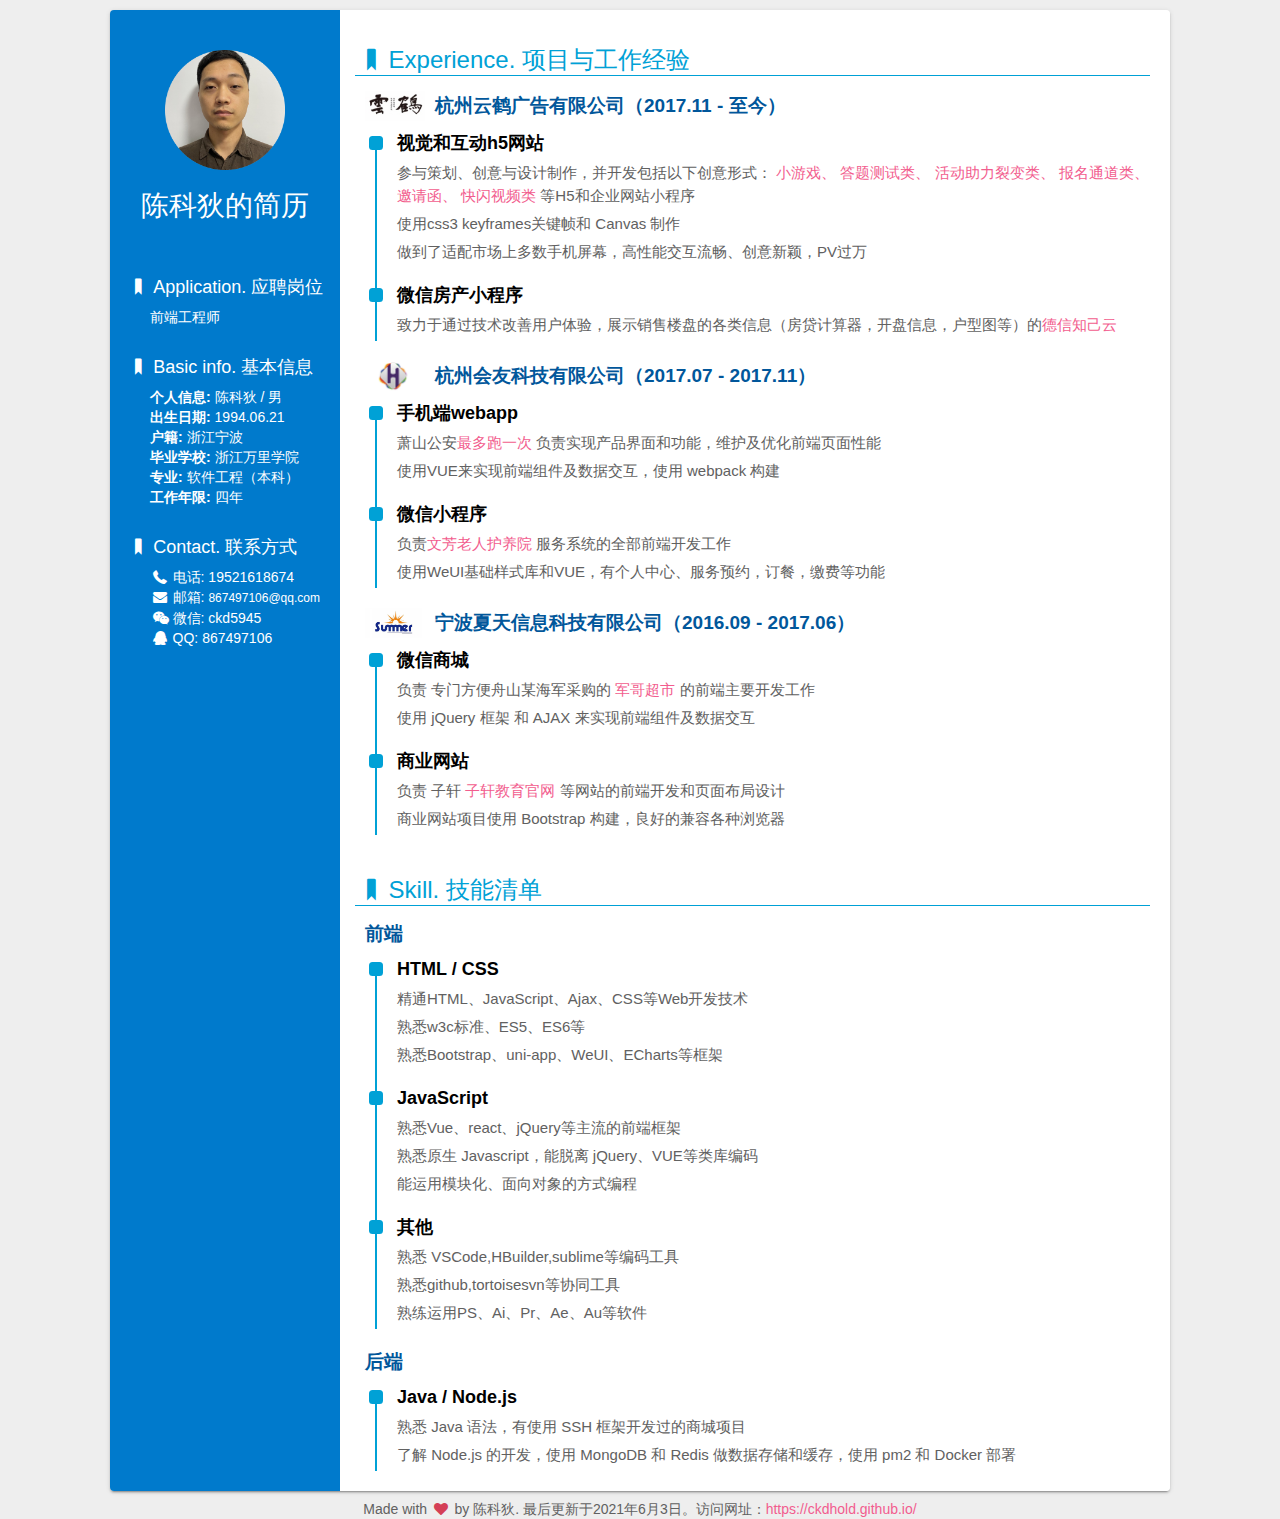
<file: index.html>
<!DOCTYPE html>
<html>

<head>
    <meta charset="UTF-8">
    <title>陈科狄的简历</title>
    <meta name="description" content="我是一个充满活力、对前端由衷热爱、善于发现问题的前端工程师。我目前正在寻找前端工程师岗位，希望借此机会为贵司献上我的一点绵薄之力，快招我到碗里来吧！">
    <meta name="keywords" content="陈科狄,前端,工作,简历">
    <link rel="shortcut icon" href="favicon.ico">
    <link rel="stylesheet" href="css/style.min.css">
    <link rel="stylesheet" href="css/fontello.min.css">
    <link rel="stylesheet" href="css/zoom.css">
    <!-- <script>
        (function(i,s,o,g,r,a,m){i['GoogleAnalyticsObject']=r;i[r]=i[r]||function(){
                    (i[r].q=i[r].q||[]).push(arguments)},i[r].l=1*new Date();a=s.createElement(o),
                m=s.getElementsByTagName(o)[0];a.async=1;a.src=g;m.parentNode.insertBefore(a,m)
        })(window,document,'script','//www.google-analytics.com/analytics.js','ga');

        ga('create', 'UA-48084758-4', 'auto');
        ga('send', 'pageview');

    </script> -->
</head>

<body>
    <div class="container">
        <div class="sidebar">
            <div class="title">
                <img src="picture/resume-head2.png" data-action="zoom">
                <h1>陈科狄的简历</h1>
            </div>
            <ul class="side-info">
                <li class="someRight">
                    <dt><i class="icon-bookmark"></i>Application. 应聘岗位</dt>
                    <dd>前端工程师</dd>
                </li>
                <li class="someRight">
                    <dt><i class="icon-bookmark"></i>Basic info. 基本信息</dt>
                    <dd><strong>个人信息:</strong> <span>陈科狄 / 男</span></dd>
                    <dd><strong>出生日期:</strong> <span>1994.06.21</span></dd>
                    <dd><strong>户籍:</strong> <span>浙江宁波</span></dd>
                    <dd><strong>毕业学校:</strong> <span>浙江万里学院</span></dd>
                    <dd><strong>专业:</strong> <span>软件工程（本科）</span></dd>
                    <dd><strong>工作年限:</strong> <span>四年</span></dd>
                    <!-- <dd><strong>GitHub:</strong> <a href="https://github.com/ckdhold" target="_blank"></a><iframe src="https://ghbtns.com/github-btn.html?user=ckdhold&type=follow&count=true" frameborder="0" scrolling="0" width="170px" height="20px"></iframe></dd> -->
                </li>
                <li class="someRight">
                    <dt><i class="icon-bookmark"></i>Contact. 联系方式</dt>
                    <dd><i class="icon-phone-1"></i>电话: 19521618674</dd>
                    <dd><i class="icon-mail-alt"></i>邮箱: <a href="mailto:867497106@qq.com" target="_blank" style="font-size: 12px;">867497106@qq.com</a></dd>
                    <dd><i class="icon-wechat"></i>微信: ckd5945</dd>
                    <dd><i class="icon-qq"></i>QQ: <a href="http://wpa.qq.com/msgrd?v=3&uin=867497106&site=qq&menu=yes"
                            target="_blank">867497106</a></dd>
                </li>
            </ul>
            <!-- <div class="note">
                <p>我是一个对前端由衷热爱、有趣的前端工程师。</p>
                <p>我目前正在寻找前端工程师岗位的工作机会，快招我到碗里来吧！</p>
            </div> -->
        </div>
        <div class="main">
            <ul class="main-info">
                <li>
                    <dt><i class="icon-bookmark"></i>Experience. 项目与工作经验</dt>
                    <h3><img src="picture/yhlogo.jpg" data-action="zoom"><span>杭州云鹤广告有限公司（2017.11 - 至今）</span></h3>
                    <ul class="exp">                       
                        <li>
                            <div class="circle"></div>
                            <h4>视觉和互动h5网站</h4>
                            <p>参与策划、创意与设计制作，并开发包括以下创意形式：
                                <a href="https://v4pre.h5sys.cn/play/oCTzSMRS"
                                    target="_blank">小游戏、</a>
                                <a href="http://ah5.yunhe2019.com/v3/idea/dEdCv7Dm"
                                    target="_blank">答题测试类、</a>
                                <a href="https://vx.yunhe2019.com/play/MOctcwrk?version=31"
                                    target="_blank">活动助力裂变类、</a>
                                <a href="https://v4pre.h5sys.cn/play/rg8C6rGJ"
                                    target="_blank">报名通道类、</a>
                                <a href="http://ah5.yunhe2019.com/v3/idea/hYqqVWiF"
                                    target="_blank">邀请函、</a>
                                <a href="https://filefdceac8ad9a0.iamh5.cn/v3/idea/z1fwFbrq"
                                    target="_blank">快闪视频类</a>
                                <!-- <a href="https://filefdceac8ad9a0.iamh5.cn/v3/idea/Vns5fC9o"
                                    target="_blank">快闪</a> -->
                                等H5和企业网站小程序</p>
                            <p>使用css3 keyframes关键帧和 Canvas 制作</p>
                            <p>做到了适配市场上多数手机屏幕，高性能交互流畅、创意新颖，PV过万</p>
                        </li>
                        <li>
                            <div class="circle"></div>
                            <h4>微信房产小程序</h4>
                            <p>致力于通过技术改善用户体验，展示销售楼盘的各类信息（房贷计算器，开盘信息，户型图等）的<a href="javascript:void(0);"
                                    target="_blank">德信知己云</a></p>
                        </li>
                    </ul>
                    <h3><img src="picture/hylogo.jpg" data-action="zoom"><span>杭州会友科技有限公司（2017.07 - 2017.11）</span></h3>
                    <ul class="exp">
                        <li>
                            <div class="circle"></div>
                            <h4>手机端webapp</h4>
                            <p>萧山公安<a href="http://wap.hzxsga.gov.cn/wap/home.aspx" target="_blank">最多跑一次</a>
                            负责实现产品界面和功能，维护及优化前端页面性能
                            </p>
                            <p>使用VUE来实现前端组件及数据交互，使用 webpack 构建</p>
                        </li>
                        <li>
                            <div class="circle"></div>
                            <h4>微信小程序</h4>
                            <p>负责<a href="http://www.139931.com/member.php?mod=logging&action=login">文芳老人护养院</a> 服务系统的全部前端开发工作</p>
                                <p>使用WeUI基础样式库和VUE，有个人中心、服务预约，订餐，缴费等功能</p>
                        </li>
                    </ul>
                    <h3><img src="picture/img88.jpg" data-action="zoom"><span>宁波夏天信息科技有限公司（2016.09 - 2017.06）</span></h3>
                    <ul class="exp">
                        <li>
                            <div class="circle"></div>
                            <h4>微信商城</h4>
                            <p>负责 专门方便舟山某海军采购的 <a href="http://www.93shopping.com/wap.php?c=store&a=index&store_id=4"
                                    target="_blank">军哥超市</a> 的前端主要开发工作</p>
                            <p>使用 jQuery 框架 和 AJAX 来实现前端组件及数据交互</p>
                            <!-- <img src="picture/resume-dstore.png" data-action="zoom" width="250px"> -->
                        </li>
                        <li>
                            <div class="circle"></div>
                            <h4>商业网站</h4>
                            <p>负责 子轩 <a href="http://www.zixuanedu.com/"
                                    target="_blank">子轩教育官网</a> 等网站的前端开发和页面布局设计</p>
                            <p>商业网站项目使用 Bootstrap 构建，良好的兼容各种浏览器</p>
                            <!-- <img src="picture/resume-dstore.png" data-action="zoom" width="250px"> -->
                        </li>
                    </ul>

                    <!-- <h3>个人项目</h3>
                    <ul class="exp">
                        <li>
                            <div class="circle"></div>
                            <h4>
                                <span>APlayer 音乐播放器</span>
                                <a href="https://github.com/陈科狄/APlayer" target="_blank"><i class="icon-link"></i>源代码</a>
                                <a href="https://aplayer.js.org/" target="_blank"><i class="icon-link"></i>Demo</a>
                                <iframe src="https://ghbtns.com/github-btn.html?user=陈科狄&repo=APlayer&type=star&count=true"
                                    frameborder="0" scrolling="0" width="170px" height="20px"></iframe>
                            </h4>
                    
                        </li>
                        <li>
                            <div class="circle"></div>
                            <h4>
                                <span>DPlayer 视频弹幕播放器</span>
                                <a href="https://github.com/陈科狄/DPlayer" target="_blank"><i class="icon-link"></i>源代码</a>
                                <a href="http://dplayer.js.org/" target="_blank"><i class="icon-link"></i>Demo</a>
                                <iframe src="https://ghbtns.com/github-btn.html?user=陈科狄&repo=DPlayer&type=star&count=true"
                                    frameborder="0" scrolling="0" width="170px" height="20px"></iframe>
                            </h4>
                            <p>好看的 HTML5 视频弹幕播放器，兼容 <a href="https://github.com/dailymotion/hls.js" target="_blank">hls.js</a>
                                和 <a href="https://github.com/Bilibili/flv.js" target="_blank">flv.js</a>，兼容现代浏览器和移动端，兼容
                                bilibili 弹幕，API 丰富、可扩展性强，Typecho、Hexo、Z-BlogPHP、WordPress、Discuz! 平台插件支持</p>
                            <p>弹幕后端使用 Node.js 编写，数据库使用 MongoDB，缓存使用 Redis，使用 pm2 部署并支持 Docker，有日志记录功能，可以解析 bilibili
                                弹幕和视频直链</p>
                            <p>前端使用原生 js 编写，无任何依赖，使用 webpack 和 sass 构建</p>
                            <img src="picture/resume-dplayer.jpg" data-action="zoom" width="300px">
                        </li>
                    
                        <li>
                            <div class="circle"></div>
                            <h4>
                                一些 Node.js 小程序
                            </h4>
                            <p>数据库使用 MongoDB，缓存使用 Redis，使用 pm2 部署并支持 Docker，有日志记录功能</p>
                            <ul class="efe">
                                <li>
                                    <h5>
                                        Weibo2RSS
                                        <a href="https://github.com/陈科狄/Weibo2RSS" target="_blank"><i class="icon-link"></i>源代码</a>
                                        <a href="https://api.prprpr.me/weibo/rss/3306934123" target="_blank"><i class="icon-link"></i>Demo</a>
                                        <iframe src="https://ghbtns.com/github-btn.html?user=陈科狄&repo=Weibo2RSS&type=star&count=true"
                                            frameborder="0" scrolling="0" width="170px" height="20px"></iframe>
                                    </h5>
                                    <p>原理：新浪微博的<a href="http://service.weibo.com/widget/widget_blog.php?uid=3306934123"
                                            target="_blank">微博秀</a>是不需要登录就可以访问的，使用 Node.js 解析页面，然后输出 RSS 格式</p>
                                    <p>使用RSS订阅喜欢的微博博主：RSS 格式输出一个微博博主最新的 15 条微博，可以使用 RSS 阅读器来获取及时推送</p>
                                    <p><a href="https://www.anotherhome.net/2920" target="_blank">女朋友的微博情绪监控</a>：配合
                                        IFTTT 使用，检测某一微博博主新发的微博，如果判断为消极情绪就发出警告（如下图）</p>
                                    <img src="picture/resume-weibo2rss.png" data-action="zoom">
                                </li>
                          
                                <li>
                                    <h5>BaiduLocation
                                        <a href="https://github.com/陈科狄/BaiduLocation" target="_blank"><i class="icon-link"></i>源代码</a>
                                        <a href="https://api.prprpr.me/location/" target="_blank"><i class="icon-link"></i>Demo</a>
                                    </h5>
                                    <p>封装了百度地图的高精度定位 API</p>
                                </li>
                            </ul>
                        </li>
                    </ul>
                </li> -->
                <li>
                    <dt><i class="icon-bookmark"></i>Skill. 技能清单</dt>
                    <h3>前端</h3>
                    <ul class="exp">
                        <li>
                            <div class="circle"></div>
                            <h4>HTML / CSS</h4>
                            <p>精通HTML、JavaScript、Ajax、CSS等Web开发技术</p>
                            <p>熟悉w3c标准、ES5、ES6等</p>
                            <p>熟悉Bootstrap、uni-app、WeUI、ECharts等框架</p>
                        </li>
                        <li>
                            <div class="circle"></div>
                            <h4>JavaScript</h4>
                            <p>熟悉Vue、react、jQuery等主流的前端框架</p>
                            <p>熟悉原生 Javascript，能脱离 jQuery、VUE等类库编码</p>
                            <p>能运用模块化、面向对象的方式编程</p>                          
                        </li>
                        <li>
                            <div class="circle"></div>
                            <h4>其他</h4>                      
                            <p>熟悉 VSCode,HBuilder,sublime等编码工具</p>
                            <p>熟悉github,tortoisesvn等协同工具</p>
                            <p>熟练运用PS、Ai、Pr、Ae、Au等软件</p>
                        </li>
                    </ul>
                    <h3>后端</h3>
                    <ul class="exp">
                        <li>
                            <div class="circle"></div>
                            <h4>Java / Node.js</h4>
                            <p>熟悉 Java 语法，有使用 SSH 框架开发过的商城项目</p>
                            <p>了解 Node.js 的开发，使用 MongoDB 和 Redis 做数据存储和缓存，使用 pm2 和 Docker 部署</p>
                        </li>
                    </ul>
   
                </li>
            </ul>
        </div>
    </div>
    <footer>
        <p>Made with <i class="icon-heart throb"style="color: #d43f57;"></i> by 陈科狄.  最后更新于2021年6月3日。访问网址：<a href="https://ckdhold.github.io/">https://ckdhold.github.io/</a></p>
    </footer>
    <script src="js/zoom.min.js"></script>
</body>

</html>
</file>
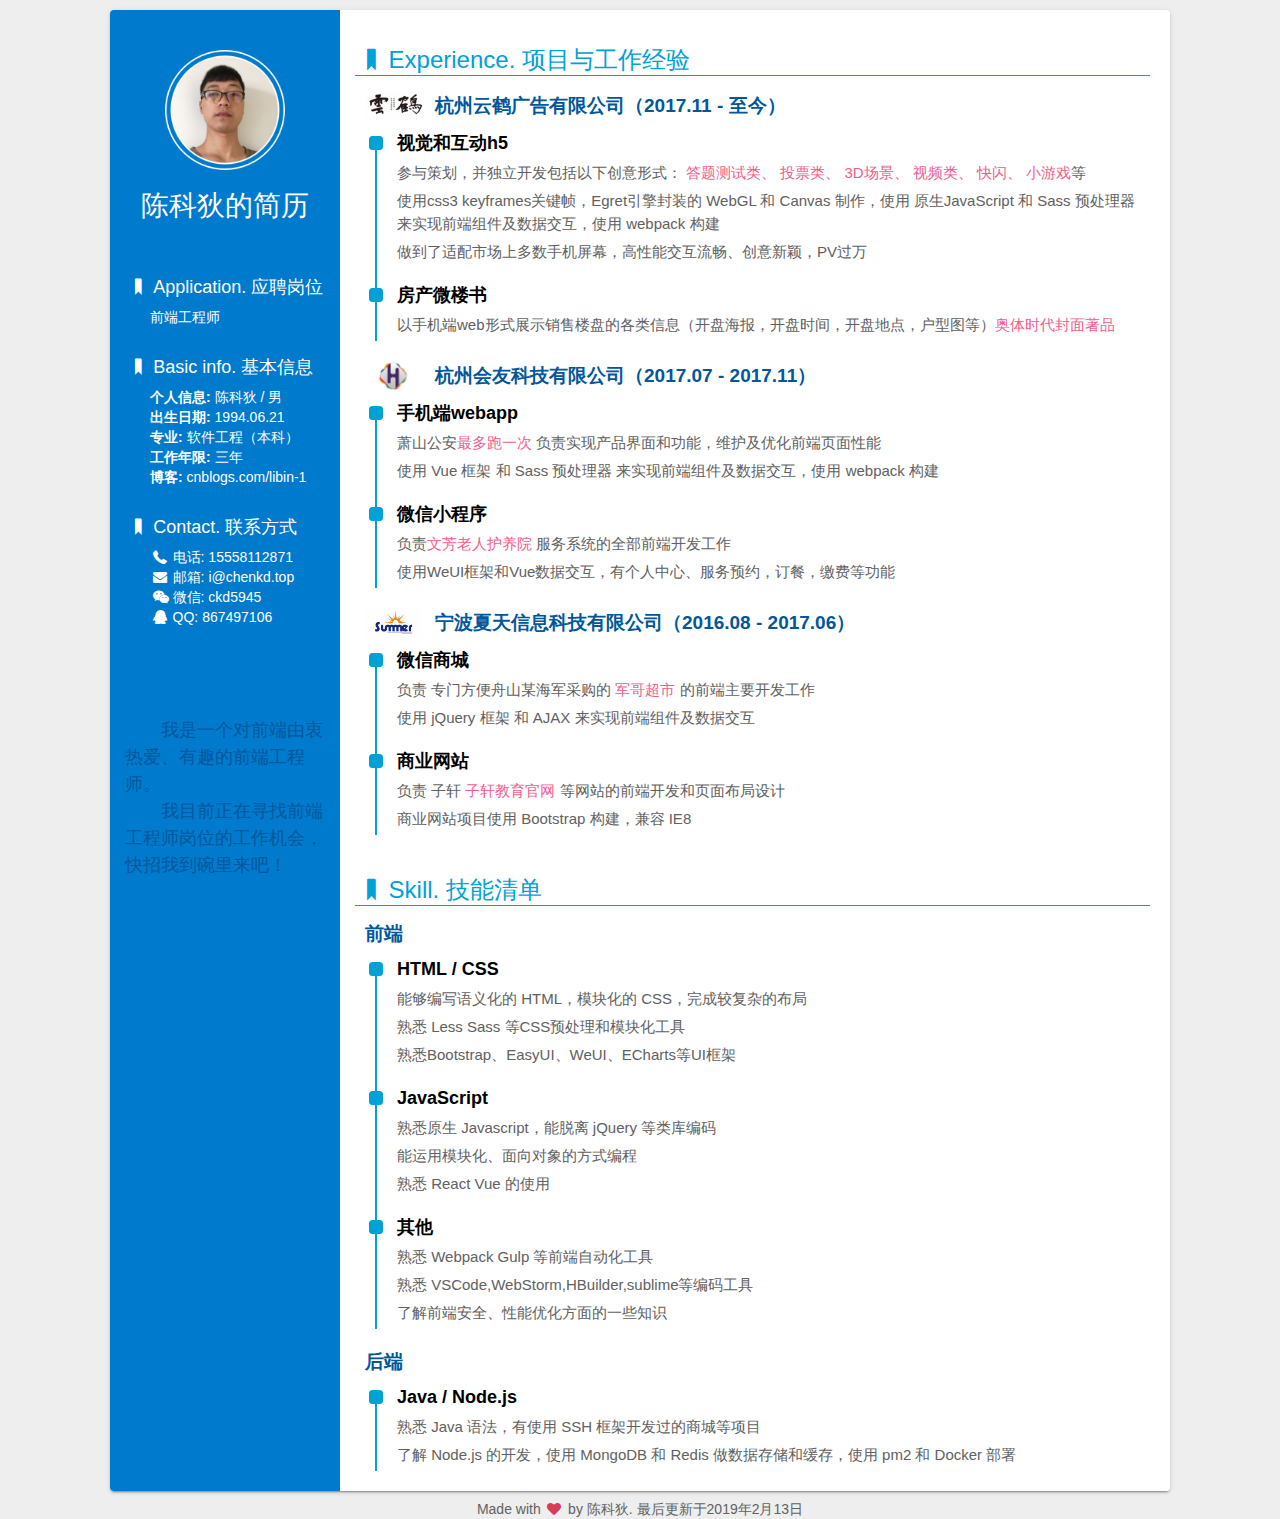
<file: default.html>
﻿<!DOCTYPE html>
<html>

<head>
    <meta charset="UTF-8">
    <title>陈科狄的简历</title>
    <meta name="description" content="我是一个充满活力、对前端由衷热爱、善于发现问题的前端工程师。我目前正在寻找前端工程师岗位，希望借此机会为贵司献上我的一点绵薄之力，快招我到碗里来吧！">
    <meta name="keywords" content="陈科狄,前端,工作,简历">
    <link rel="shortcut icon" href="favicon.ico">
    <link rel="stylesheet" href="css/style.min.css">
    <link rel="stylesheet" href="css/fontello.min.css">
    <link rel="stylesheet" href="css/zoom.css">
    <!-- <script>
        (function(i,s,o,g,r,a,m){i['GoogleAnalyticsObject']=r;i[r]=i[r]||function(){
                    (i[r].q=i[r].q||[]).push(arguments)},i[r].l=1*new Date();a=s.createElement(o),
                m=s.getElementsByTagName(o)[0];a.async=1;a.src=g;m.parentNode.insertBefore(a,m)
        })(window,document,'script','//www.google-analytics.com/analytics.js','ga');

        ga('create', 'UA-48084758-4', 'auto');
        ga('send', 'pageview');

    </script> -->
</head>

<body>
    <div class="container">
        <div class="sidebar">
            <div class="title">
                <img src="picture/resume-head.png" data-action="zoom">
                <h1>陈科狄的简历</h1>
                <!-- <h2>(゜-゜)つロ 干杯~</h2> -->
            </div>
            <ul class="side-info">
                <li class="someRight">
                    <dt><i class="icon-bookmark"></i>Application. 应聘岗位</dt>
                    <dd>前端工程师</dd>
                </li>
                <li class="someRight">
                    <dt><i class="icon-bookmark"></i>Basic info. 基本信息</dt>
                    <dd><strong>个人信息:</strong> <span>陈科狄 / 男</span></dd>
                    <dd><strong>出生日期:</strong> <span>1994.06.21</span></dd>
                    <dd><strong>专业:</strong> <span>软件工程（本科）</span></dd>
                    <dd><strong>工作年限:</strong> <span>三年</span></dd>
                    <dd><strong>博客:</strong> <a href="https://www.cnblogs.com/libin-1/" target="_blank">cnblogs.com/libin-1</a></dd>
                    <!-- <dd><strong>GitHub:</strong> <a href="https://github.com/ckdhold" target="_blank"></a><iframe src="https://ghbtns.com/github-btn.html?user=ckdhold&type=follow&count=true" frameborder="0" scrolling="0" width="170px" height="20px"></iframe></dd> -->
                </li>
                <li class="someRight">
                    <dt><i class="icon-bookmark"></i>Contact. 联系方式</dt>
                    <dd><i class="icon-phone-1"></i>电话: 15558112871</dd>
                    <dd><i class="icon-mail-alt"></i>邮箱: <a href="mailto:i@chenkd.top" target="_blank">i@chenkd.top</a></dd>
                    <dd><i class="icon-wechat"></i>微信: ckd5945</dd>
                    <dd><i class="icon-qq"></i>QQ: <a href="http://wpa.qq.com/msgrd?v=3&uin=867497106&site=qq&menu=yes"
                            target="_blank">867497106</a></dd>
                </li>
            </ul>
            <div class="note">
                <p>我是一个对前端由衷热爱、有趣的前端工程师。</p>
                <p>我目前正在寻找前端工程师岗位的工作机会，快招我到碗里来吧！</p>
            </div>
        </div>
        <div class="main">
            <ul class="main-info">
                <li>
                    <dt><i class="icon-bookmark"></i>Experience. 项目与工作经验</dt>
                    <h3><img src="picture/yhlogo.jpg" data-action="zoom"><span>杭州云鹤广告有限公司（2017.11 - 至今）</span></h3>
                    <ul class="exp">                       
                        <li>
                            <div class="circle"></div>
                            <h4>视觉和互动h5</h4>
                            <p>参与策划，并独立开发包括以下创意形式：
                                <a href="https://filefdceac8ad9a0.iamh5.cn/v3/idea/Vo7wenSZ"
                                    target="_blank">答题测试类、</a>
                                <a href="https://filefdceac8ad9a0.iamh5.cn/v3/idea/E2efZino"
                                    target="_blank">投票类、</a>
                                <a href="https://filefdceac8ad9a0.iamh5.cn/v3/idea/rqepv8e9"
                                    target="_blank">3D场景、</a>
                                <a href="https://filefdceac8ad9a0.iamh5.cn/v3/idea/z1fwFbrq"
                                    target="_blank">视频类、</a>
                                <a href="https://filefdceac8ad9a0.iamh5.cn/v3/idea/Vns5fC9o"
                                    target="_blank">快闪、</a>
                                <a href="https://filefdceac8ad9a0.iamh5.cn/v3/idea/2uH96sYP"
                                    target="_blank">小游戏</a>等</p>
                            <p>使用css3 keyframes关键帧，Egret引擎封装的 WebGL 和 Canvas 制作，使用 原生JavaScript 和 Sass 预处理器
                                来实现前端组件及数据交互，使用 webpack 构建</p>
                            <p>做到了适配市场上多数手机屏幕，高性能交互流畅、创意新颖，PV过万</p>
                        </li>
                        <li>
                            <div class="circle"></div>
                            <h4>房产微楼书</h4>
                            <p>以手机端web形式展示销售楼盘的各类信息（开盘海报，开盘时间，开盘地点，户型图等）<a href="https://filefdceac8ad9a0.iamh5.cn/v3/idea/eqyFQ2ek"
                                    target="_blank">奥体时代封面著品</a></p>
                        </li>
                    </ul>
                    <h3><img src="picture/hylogo.jpg" data-action="zoom"><span>杭州会友科技有限公司（2017.07 - 2017.11）</span></h3>
                    <ul class="exp">
                        <li>
                            <div class="circle"></div>
                            <h4>手机端webapp</h4>
                            <p>萧山公安<a href="http://wap.hzxsga.gov.cn/wap/home.aspx" target="_blank">最多跑一次</a>
                            负责实现产品界面和功能，维护及优化前端页面性能
                            </p>
                            <p>使用 Vue 框架 和 Sass 预处理器 来实现前端组件及数据交互，使用 webpack 构建</p>
                        </li>
                        <li>
                            <div class="circle"></div>
                            <h4>微信小程序</h4>
                            <p>负责<a href="http://www.139931.com/member.php?mod=logging&action=login">文芳老人护养院</a> 服务系统的全部前端开发工作</p>
                                <p>使用WeUI框架和Vue数据交互，有个人中心、服务预约，订餐，缴费等功能</p>
                        </li>
                    </ul>
                    <h3><img src="picture/img88.jpg" data-action="zoom"><span>宁波夏天信息科技有限公司（2016.08 - 2017.06）</span></h3>
                    <ul class="exp">
                        <li>
                            <div class="circle"></div>
                            <h4>微信商城</h4>
                            <p>负责 专门方便舟山某海军采购的 <a href="http://www.93shopping.com/wap.php?c=store&a=index&store_id=4"
                                    target="_blank">军哥超市</a> 的前端主要开发工作</p>
                            <p>使用 jQuery 框架 和 AJAX 来实现前端组件及数据交互</p>
                            <!-- <img src="picture/resume-dstore.png" data-action="zoom" width="250px"> -->
                        </li>
                        <li>
                            <div class="circle"></div>
                            <h4>商业网站</h4>
                            <p>负责 子轩 <a href="http://www.zixuanedu.com/"
                                    target="_blank">子轩教育官网</a> 等网站的前端开发和页面布局设计</p>
                            <p>商业网站项目使用 Bootstrap 构建，兼容 IE8</p>
                            <!-- <img src="picture/resume-dstore.png" data-action="zoom" width="250px"> -->
                        </li>
                    </ul>

                    <!-- <h3>个人项目</h3>
                    <ul class="exp">
                        <li>
                            <div class="circle"></div>
                            <h4>
                                <span>APlayer 音乐播放器</span>
                                <a href="https://github.com/陈科狄/APlayer" target="_blank"><i class="icon-link"></i>源代码</a>
                                <a href="https://aplayer.js.org/" target="_blank"><i class="icon-link"></i>Demo</a>
                                <iframe src="https://ghbtns.com/github-btn.html?user=陈科狄&repo=APlayer&type=star&count=true"
                                    frameborder="0" scrolling="0" width="170px" height="20px"></iframe>
                            </h4>
                            <p>炒鸡好看的 HTML5 音乐播放器，支持歌词、播放列表、播放模式（循环播放、随机播放等），兼容现代浏览器和移动端，API
                                丰富、可扩展性强，Typecho、Hexo、WordPress 平台插件支持</p>
                            <p>曾进入 <a href="https://github.com/trending" target="_blank">GitHub 热门榜单（GitHub Trending
                                    repositories）</a>第八名，Star 数 1.4k+，npm 下载量 17k+</p>
                            <p>原生 js 编写，无任何依赖，使用 webpack 和 sass 构建</p>
                            <img src="picture/resume-aplayer.png" data-action="zoom">
                        </li>
                        <li>
                            <div class="circle"></div>
                            <h4>
                                <span>DPlayer 视频弹幕播放器</span>
                                <a href="https://github.com/陈科狄/DPlayer" target="_blank"><i class="icon-link"></i>源代码</a>
                                <a href="http://dplayer.js.org/" target="_blank"><i class="icon-link"></i>Demo</a>
                                <iframe src="https://ghbtns.com/github-btn.html?user=陈科狄&repo=DPlayer&type=star&count=true"
                                    frameborder="0" scrolling="0" width="170px" height="20px"></iframe>
                            </h4>
                            <p>炒鸡好看的 HTML5 视频弹幕播放器，兼容 <a href="https://github.com/dailymotion/hls.js" target="_blank">hls.js</a>
                                和 <a href="https://github.com/Bilibili/flv.js" target="_blank">flv.js</a>，兼容现代浏览器和移动端，兼容
                                bilibili 弹幕，API 丰富、可扩展性强，Typecho、Hexo、Z-BlogPHP、WordPress、Discuz! 平台插件支持</p>
                            <p>弹幕后端使用 Node.js 编写，数据库使用 MongoDB，缓存使用 Redis，使用 pm2 部署并支持 Docker，有日志记录功能，可以解析 bilibili
                                弹幕和视频直链</p>
                            <p>前端使用原生 js 编写，无任何依赖，使用 webpack 和 sass 构建</p>
                            <img src="picture/resume-dplayer.jpg" data-action="zoom" width="300px">
                        </li>
                        <li>
                            <div class="circle"></div>
                            <h4>
                                <span>Resume</span>
                                <a href="https://github.com/陈科狄/Resume" target="_blank"><i class="icon-link"></i>源代码</a>
                                <iframe src="https://ghbtns.com/github-btn.html?user=陈科狄&repo=Resume&type=star&count=true"
                                    frameborder="0" scrolling="0" width="170px" height="20px"></iframe>
                            </h4>
                            <p>设计优雅、内容完善的静态简历页面，可以用浏览器直接生成合适尺寸的 PDF，使用 gulp 构建</p>
                            <p>其实就是这个简历的源码，很简单的一个静态页，但不知道为什么 Star 数会那么多</p>
                        </li>
                        <li>
                            <div class="circle"></div>
                            <h4>
                                Anotherhome个人博客
                                <a href="https://github.com/陈科狄/Amativeness" target="_blank"><i class="icon-link"></i>源代码</a>
                                <a href="https://www.anotherhome.net" target="_blank"><i class="icon-link"></i>Site</a>
                                <iframe src="https://ghbtns.com/github-btn.html?user=陈科狄&repo=Amativeness&type=star&count=true"
                                    frameborder="0" scrolling="0" width="170px" height="20px"></iframe>
                            </h4>
                            <p>Wordpress 主题开发，内容维护，日均PV 6000+</p>
                            <img src="picture/resume-anotherhome.png" data-action="zoom" width="300px">
                        </li>
                        <li>
                            <div class="circle"></div>
                            <h4>
                                一些 Node.js 小程序
                            </h4>
                            <p>数据库使用 MongoDB，缓存使用 Redis，使用 pm2 部署并支持 Docker，有日志记录功能</p>
                            <ul class="efe">
                                <li>
                                    <h5>
                                        Weibo2RSS
                                        <a href="https://github.com/陈科狄/Weibo2RSS" target="_blank"><i class="icon-link"></i>源代码</a>
                                        <a href="https://api.prprpr.me/weibo/rss/3306934123" target="_blank"><i class="icon-link"></i>Demo</a>
                                        <iframe src="https://ghbtns.com/github-btn.html?user=陈科狄&repo=Weibo2RSS&type=star&count=true"
                                            frameborder="0" scrolling="0" width="170px" height="20px"></iframe>
                                    </h5>
                                    <p>原理：新浪微博的<a href="http://service.weibo.com/widget/widget_blog.php?uid=3306934123"
                                            target="_blank">微博秀</a>是不需要登录就可以访问的，使用 Node.js 解析页面，然后输出 RSS 格式</p>
                                    <p>使用RSS订阅喜欢的微博博主：RSS 格式输出一个微博博主最新的 15 条微博，可以使用 RSS 阅读器来获取及时推送</p>
                                    <p><a href="https://www.anotherhome.net/2920" target="_blank">女朋友的微博情绪监控</a>：配合
                                        IFTTT 使用，检测某一微博博主新发的微博，如果判断为消极情绪就发出警告（如下图）</p>
                                    <img src="picture/resume-weibo2rss.png" data-action="zoom">
                                </li>
                                <li>
                                    <h5>
                                        Text2Emotion
                                        <a href="https://github.com/陈科狄/Text2Emotion" target="_blank"><i class="icon-link"></i>源代码</a>
                                        <a href="https://api.prprpr.me/emotion/wenzhi?password=陈科狄&text=%E5%B0%8F%E6%8B%B3%E6%8B%B3%E6%8D%B6%E4%BD%A0%E8%83%B8%E5%8F%A3"
                                            target="_blank"><i class="icon-link"></i>Demo</a>
                                        <iframe src="https://ghbtns.com/github-btn.html?user=陈科狄&repo=Text2Emotion&type=star&count=true"
                                            frameborder="0" scrolling="0" width="170px" height="20px"></iframe>
                                    </h5>
                                    <p>分析一句话的情绪值，上个项目（女朋友的微博情绪监控）的核心部分，<a href="https://www.anotherhome.net/2920"
                                            target="_blank">开发过程和原理点这里</a></p>
                                </li>
                                <li>
                                    <h5>BaiduLocation
                                        <a href="https://github.com/陈科狄/BaiduLocation" target="_blank"><i class="icon-link"></i>源代码</a>
                                        <a href="https://api.prprpr.me/location/" target="_blank"><i class="icon-link"></i>Demo</a>
                                    </h5>
                                    <p>封装了百度地图的高精度定位 API</p>
                                </li>
                            </ul>
                        </li>
                    </ul>
                </li> -->
                <li>
                    <dt><i class="icon-bookmark"></i>Skill. 技能清单</dt>
                    <h3>前端</h3>
                    <ul class="exp">
                        <li>
                            <div class="circle"></div>
                            <h4>HTML / CSS</h4>
                            <p>能够编写语义化的 HTML，模块化的 CSS，完成较复杂的布局</p>
                            <p>熟悉 Less Sass 等CSS预处理和模块化工具</p>
                            <p>熟悉Bootstrap、EasyUI、WeUI、ECharts等UI框架</p>
                        </li>
                        <li>
                            <div class="circle"></div>
                            <h4>JavaScript</h4>
                            <p>熟悉原生 Javascript，能脱离 jQuery 等类库编码</p>
                            <p>能运用模块化、面向对象的方式编程</p>
                            <p>熟悉 React Vue 的使用</p>
                        </li>
                        <li>
                            <div class="circle"></div>
                            <h4>其他</h4>
                            <p>熟悉 Webpack Gulp 等前端自动化工具</p>
                            <p>熟悉 VSCode,WebStorm,HBuilder,sublime等编码工具</p>
                            <p>了解前端安全、性能优化方面的一些知识</p>
                            <!-- <p>有 HTML5 音乐播放器（<a href="https://github.com/陈科狄/APlayer" target="_blank">APlayer</a>）、视频播放器（<a
                                    href="https://github.com/陈科狄/DPlayer" target="_blank">DPlayer</a>）开发经验</p> -->
                        </li>
                    </ul>
                    <h3>后端</h3>
                    <ul class="exp">
                        <li>
                            <div class="circle"></div>
                            <h4>Java / Node.js</h4>
                            <p>熟悉 Java 语法，有使用 SSH 框架开发过的商城等项目</p>
                            <p>了解 Node.js 的开发，使用 MongoDB 和 Redis 做数据存储和缓存，使用 pm2 和 Docker 部署</p>
                        </li>
                    </ul>
                    <!-- <h3>其他属性</h3>
                    <ul class="exp">
                        <li>
                            <p><a href="https://github.com/陈科狄" target="_blank">GitHub</a> 重度用户，近一年平均每日提交量 1.7
                                次，Followers 1.5k，总 Star 数 3.7k，目前 GitHub <a href="http://githubrank.com/" target="_blank">中国区排名</a>
                                91</p>
                            <p><a href="https://juejin.im/user/56852b2460b2a099cdc1d133" target="_blank">掘金</a>重度用户，掘金联合编辑，掘金专栏受邀作者</p>
                            <p>bilibili 重度用户，动漫爱好者</p>
                            <p> 师从<a href="https://github.com/ecomfe" target="_blank">百度 EFE 团队</a>，<a href="http://ife.baidu.com/"
                                    target="_blank">IFE</a> 第一期学员</p>
                            <p>轻微强迫症，注意<a href="https://github.com/ecomfe/spec" target="_blank">代码规范</a></p>
                            <p>猫咪铲屎官，拥有一只叫酸奶的美短猫，她的博客在<a href="https://suannai.cat/" target="_blank">这里</a></p>
                        </li>
                    </ul> -->
                </li>
            </ul>
        </div>
    </div>
    <footer>
        <p>Made with <i class="icon-heart throb"style="color: #d43f57;"></i> by 陈科狄.  最后更新于2019年2月13日</p>
    </footer>
    <script src="js/zoom.min.js"></script>
</body>

</html>
</file>
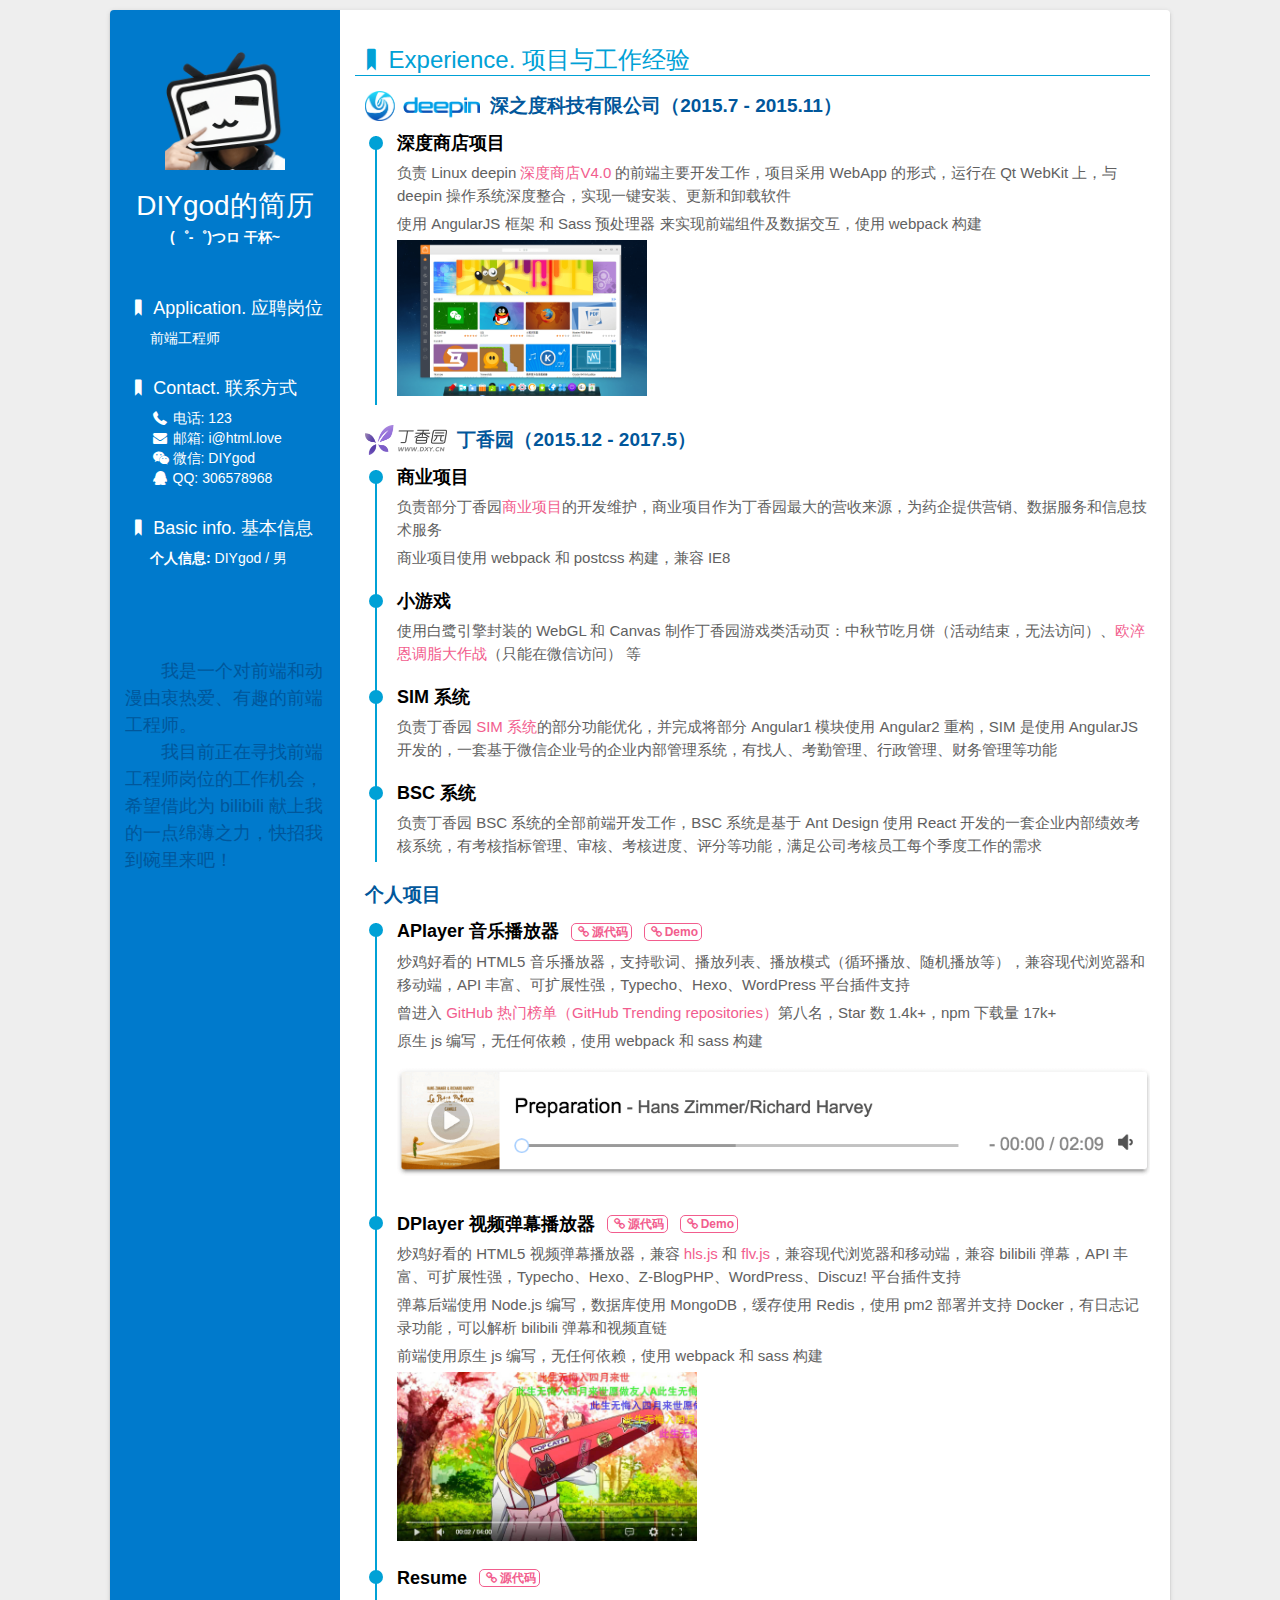
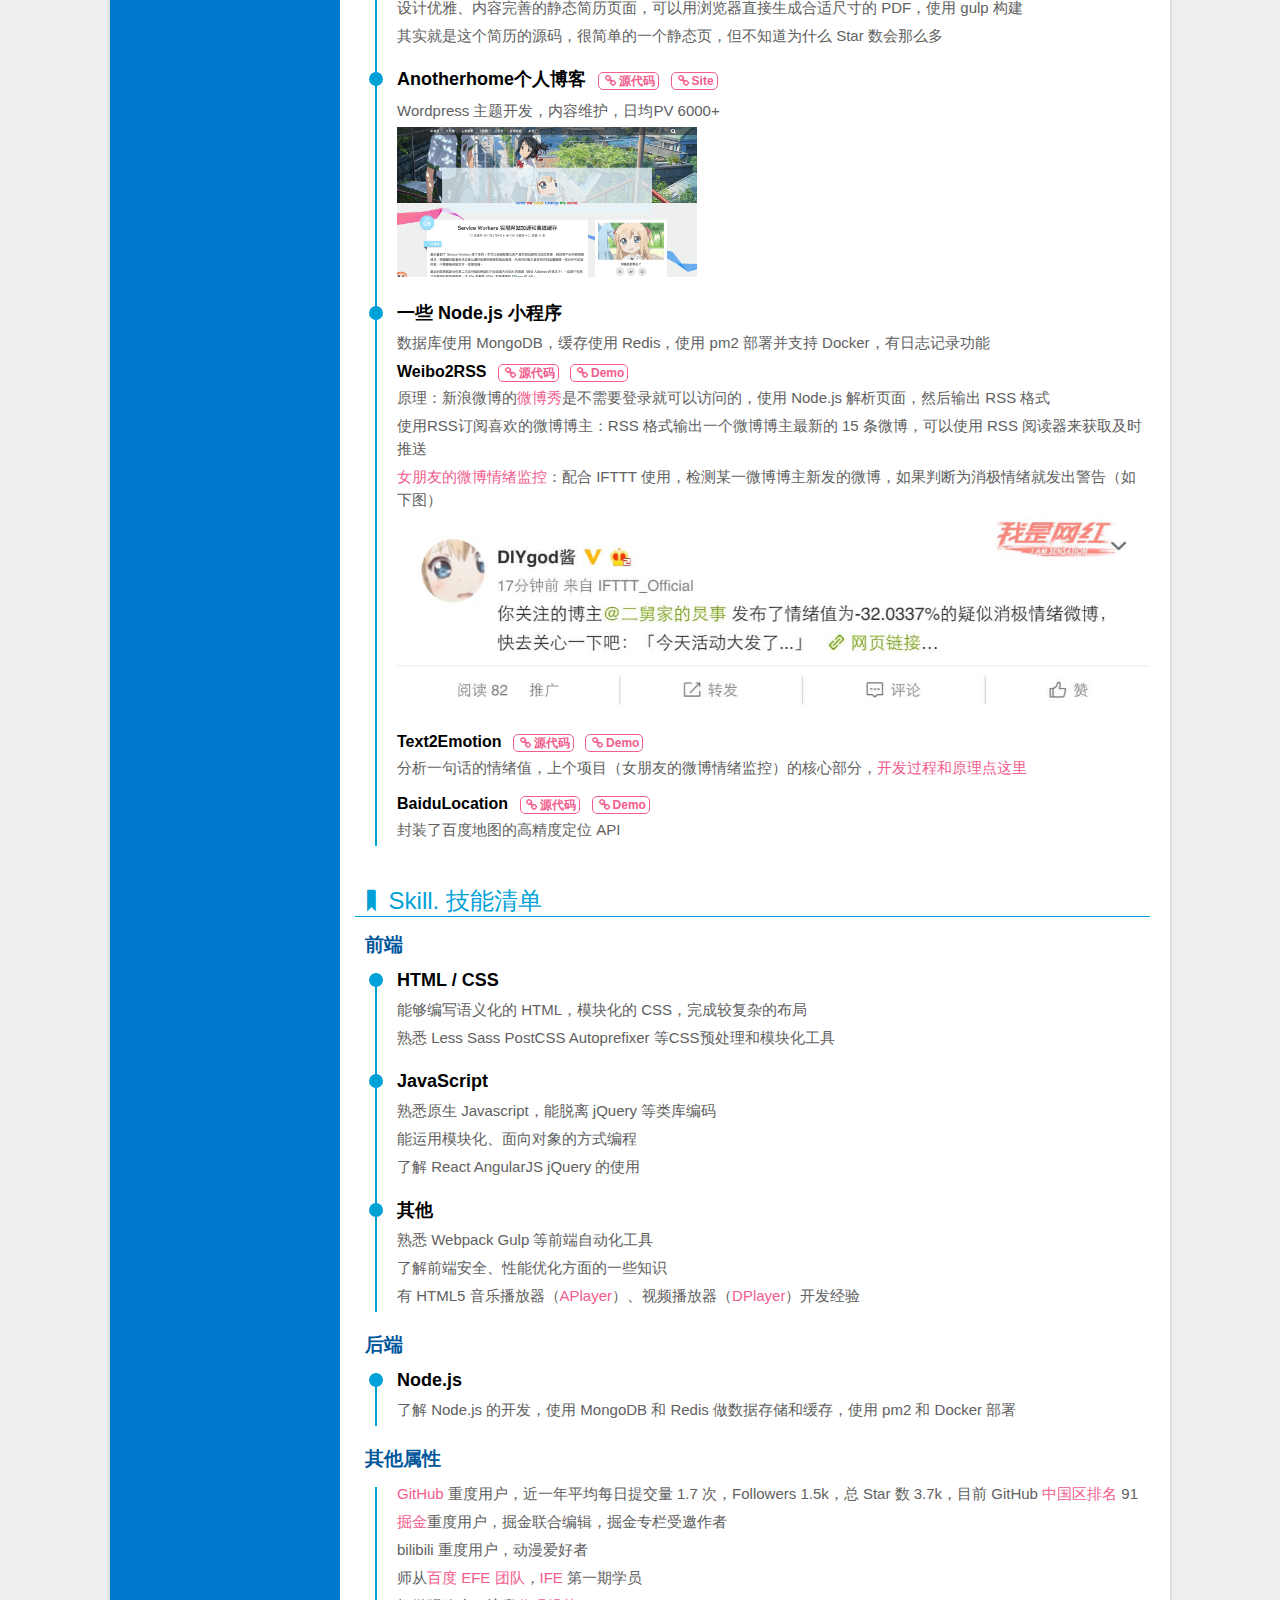
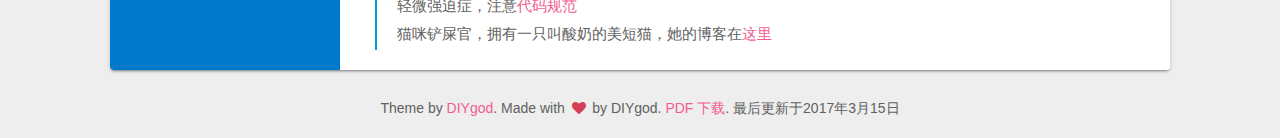
<file: html.love/default.html>
﻿<!DOCTYPE html>
<html>

<head>
    <meta charset="UTF-8">
    <title>DIYgod的简历</title>
    <meta name="description" content="我是一个充满活力、对前端由衷热爱、善于发现问题的前端工程师。我目前正在寻找前端工程师岗位，希望借此机会为贵司献上我的一点绵薄之力，快招我到碗里来吧！">
    <meta name="keywords" content="DIYgod,前端,工作,简历">
    <link rel="shortcut icon" href="favicon.ico">
    <link rel="stylesheet" href="css/style.min.css">
    <link rel="stylesheet" href="css/fontello.min.css">
    <link rel="stylesheet" href="css/zoom.css">
    <!-- <script>
        (function(i,s,o,g,r,a,m){i['GoogleAnalyticsObject']=r;i[r]=i[r]||function(){
                    (i[r].q=i[r].q||[]).push(arguments)},i[r].l=1*new Date();a=s.createElement(o),
                m=s.getElementsByTagName(o)[0];a.async=1;a.src=g;m.parentNode.insertBefore(a,m)
        })(window,document,'script','//www.google-analytics.com/analytics.js','ga');

        ga('create', 'UA-48084758-4', 'auto');
        ga('send', 'pageview');

    </script> -->
</head>

<body>
    <div class="container">
        <div class="sidebar">
            <div class="title">
                <img src="picture/resume-head.png" data-action="zoom">
                <h1>DIYgod的简历</h1>
                <h2>(゜-゜)つロ 干杯~</h2>
            </div>
            <ul class="side-info">
                <li class="someRight">
                    <dt><i class="icon-bookmark"></i>Application. 应聘岗位</dt>
                    <dd>前端工程师</dd>
                </li>
                <li class="someRight">
                    <dt><i class="icon-bookmark"></i>Contact. 联系方式</dt>
                    <dd><i class="icon-phone-1"></i>电话: 123</dd>
                    <dd><i class="icon-mail-alt"></i>邮箱: <a href="mailto:i@html.love" target="_blank">i@html.love</a></dd>
                    <dd><i class="icon-wechat"></i>微信: DIYgod</dd>
                    <dd><i class="icon-qq"></i>QQ: <a href="http://wpa.qq.com/msgrd?v=3&uin=306578968&site=qq&menu=yes"
                            target="_blank">306578968</a></dd>
                </li>
                <li class="someRight">
                    <dt><i class="icon-bookmark"></i>Basic info. 基本信息</dt>
                    <dd><strong>个人信息:</strong> <span>DIYgod / 男</span></dd>
                </li>
            </ul>
            <div class="note">
                <p>我是一个对前端和动漫由衷热爱、有趣的前端工程师。</p>
                <p>我目前正在寻找前端工程师岗位的工作机会，希望借此为 bilibili 献上我的一点绵薄之力，快招我到碗里来吧！</p>
            </div>
        </div>
        <div class="main">
            <ul class="main-info">
                <!-- <li class="someRight">
                    <dt><i class="icon-bookmark"></i>Basic info. 基本信息</dt>
                    <dd><strong>个人信息:</strong> <span>DIYgod / 男</span></dd>
                    <dd><strong>毕业院校:</strong> <span>□□□□□□□</span></dd>
                    <dd><strong>工作年限:</strong> <span>一年半</span></dd>
                    <dd><strong>常用ID:</strong> <span>DIYgod</span></dd>
                    <dd><strong>博客:</strong> <a href="https://www.anotherhome.net" target="_blank">www.anotherhome.net</a></dd>
                    <dd><strong>GitHub:</strong> <a href="https://www.github.com/DIYgod" target="_blank">www.github.com/DIYgod</a><iframe src="https://ghbtns.com/github-btn.html?user=DIYgod&type=follow&count=true" frameborder="0" scrolling="0" width="170px" height="20px"></iframe></dd>
                </li> -->
                <li>
                    <dt><i class="icon-bookmark"></i>Experience. 项目与工作经验</dt>
                    <h3><img src="picture/resume-deepin.png" data-action="zoom"><span>深之度科技有限公司（2015.7 - 2015.11）</span></h3>
                    <ul class="exp">
                        <li>
                            <div class="circle"></div>
                            <h4>深度商店项目</h4>
                            <p>负责 Linux deepin <a href="https://www.deepin.org/2015/12/18/deepin-store-v4-0-release-the-best-for-you/"
                                    target="_blank">深度商店V4.0</a> 的前端主要开发工作，项目采用 WebApp 的形式，运行在 Qt WebKit 上，与 deepin
                                操作系统深度整合，实现一键安装、更新和卸载软件</p>
                            <p>使用 AngularJS 框架 和 Sass 预处理器 来实现前端组件及数据交互，使用 webpack 构建</p>
                            <img src="picture/resume-dstore.png" data-action="zoom" width="250px">
                        </li>
                    </ul>
                    <h3><img src="picture/resume-dxy.png" data-action="zoom"><span>丁香园（2015.12 - 2017.5）</span></h3>
                    <ul class="exp">
                        <li>
                            <div class="circle"></div>
                            <h4>商业项目</h4>
                            <p>负责部分丁香园<a href="http://www.dxy.cn/college/" target="_blank">商业项目</a>的开发维护，商业项目作为丁香园最大的营收来源，为药企提供营销、数据服务和信息技术服务</p>
                            <p>商业项目使用 webpack 和 postcss 构建，兼容 IE8</p>
                        </li>
                        <li>
                            <div class="circle"></div>
                            <h4>小游戏</h4>
                            <p>使用白鹭引擎封装的 WebGL 和 Canvas 制作丁香园游戏类活动页：中秋节吃月饼（活动结束，无法访问）、<a href="http://e.dxy.cn/omega3treasure/h5/tzdzz_game/"
                                    target="_blank">欧淬恩调脂大作战</a>（只能在微信访问） 等</p>
                        </li>
                        <li>
                            <div class="circle"></div>
                            <h4>SIM 系统</h4>
                            <p>负责丁香园 <a href="https://sim.dxy.cn" target="_blank">SIM 系统</a>的部分功能优化，并完成将部分 Angular1
                                模块使用 Angular2 重构，SIM 是使用 AngularJS 开发的，一套基于微信企业号的企业内部管理系统，有找人、考勤管理、行政管理、财务管理等功能</p>
                        </li>
                        <li>
                            <div class="circle"></div>
                            <h4>BSC 系统</h4>
                            <p>负责丁香园 BSC 系统的全部前端开发工作，BSC 系统是基于 Ant Design 使用 React
                                开发的一套企业内部绩效考核系统，有考核指标管理、审核、考核进度、评分等功能，满足公司考核员工每个季度工作的需求</p>
                        </li>
                    </ul>
                    <h3>个人项目</h3>
                    <ul class="exp">
                        <li>
                            <div class="circle"></div>
                            <h4>
                                <span>APlayer 音乐播放器</span>
                                <a href="https://github.com/DIYgod/APlayer" target="_blank"><i class="icon-link"></i>源代码</a>
                                <a href="https://aplayer.js.org/" target="_blank"><i class="icon-link"></i>Demo</a>
                                <iframe src="https://ghbtns.com/github-btn.html?user=DIYgod&repo=APlayer&type=star&count=true"
                                    frameborder="0" scrolling="0" width="170px" height="20px"></iframe>
                            </h4>
                            <p>炒鸡好看的 HTML5 音乐播放器，支持歌词、播放列表、播放模式（循环播放、随机播放等），兼容现代浏览器和移动端，API
                                丰富、可扩展性强，Typecho、Hexo、WordPress 平台插件支持</p>
                            <p>曾进入 <a href="https://github.com/trending" target="_blank">GitHub 热门榜单（GitHub Trending
                                    repositories）</a>第八名，Star 数 1.4k+，npm 下载量 17k+</p>
                            <p>原生 js 编写，无任何依赖，使用 webpack 和 sass 构建</p>
                            <img src="picture/resume-aplayer.png" data-action="zoom">
                        </li>
                        <li>
                            <div class="circle"></div>
                            <h4>
                                <span>DPlayer 视频弹幕播放器</span>
                                <a href="https://github.com/DIYgod/DPlayer" target="_blank"><i class="icon-link"></i>源代码</a>
                                <a href="http://dplayer.js.org/" target="_blank"><i class="icon-link"></i>Demo</a>
                                <iframe src="https://ghbtns.com/github-btn.html?user=DIYgod&repo=DPlayer&type=star&count=true"
                                    frameborder="0" scrolling="0" width="170px" height="20px"></iframe>
                            </h4>
                            <p>炒鸡好看的 HTML5 视频弹幕播放器，兼容 <a href="https://github.com/dailymotion/hls.js" target="_blank">hls.js</a>
                                和 <a href="https://github.com/Bilibili/flv.js" target="_blank">flv.js</a>，兼容现代浏览器和移动端，兼容
                                bilibili 弹幕，API 丰富、可扩展性强，Typecho、Hexo、Z-BlogPHP、WordPress、Discuz! 平台插件支持</p>
                            <p>弹幕后端使用 Node.js 编写，数据库使用 MongoDB，缓存使用 Redis，使用 pm2 部署并支持 Docker，有日志记录功能，可以解析 bilibili
                                弹幕和视频直链</p>
                            <p>前端使用原生 js 编写，无任何依赖，使用 webpack 和 sass 构建</p>
                            <img src="picture/resume-dplayer.jpg" data-action="zoom" width="300px">
                        </li>
                        <li>
                            <div class="circle"></div>
                            <h4>
                                <span>Resume</span>
                                <a href="https://github.com/DIYgod/Resume" target="_blank"><i class="icon-link"></i>源代码</a>
                                <iframe src="https://ghbtns.com/github-btn.html?user=DIYgod&repo=Resume&type=star&count=true"
                                    frameborder="0" scrolling="0" width="170px" height="20px"></iframe>
                            </h4>
                            <p>设计优雅、内容完善的静态简历页面，可以用浏览器直接生成合适尺寸的 PDF，使用 gulp 构建</p>
                            <p>其实就是这个简历的源码，很简单的一个静态页，但不知道为什么 Star 数会那么多</p>
                        </li>
                        <li>
                            <div class="circle"></div>
                            <h4>
                                Anotherhome个人博客
                                <a href="https://github.com/DIYgod/Amativeness" target="_blank"><i class="icon-link"></i>源代码</a>
                                <a href="https://www.anotherhome.net" target="_blank"><i class="icon-link"></i>Site</a>
                                <iframe src="https://ghbtns.com/github-btn.html?user=DIYgod&repo=Amativeness&type=star&count=true"
                                    frameborder="0" scrolling="0" width="170px" height="20px"></iframe>
                            </h4>
                            <p>Wordpress 主题开发，内容维护，日均PV 6000+</p>
                            <img src="picture/resume-anotherhome.png" data-action="zoom" width="300px">
                        </li>
                        <li>
                            <div class="circle"></div>
                            <h4>
                                一些 Node.js 小程序
                            </h4>
                            <p>数据库使用 MongoDB，缓存使用 Redis，使用 pm2 部署并支持 Docker，有日志记录功能</p>
                            <ul class="efe">
                                <li>
                                    <h5>
                                        Weibo2RSS
                                        <a href="https://github.com/DIYgod/Weibo2RSS" target="_blank"><i class="icon-link"></i>源代码</a>
                                        <a href="https://api.prprpr.me/weibo/rss/3306934123" target="_blank"><i class="icon-link"></i>Demo</a>
                                        <iframe src="https://ghbtns.com/github-btn.html?user=DIYgod&repo=Weibo2RSS&type=star&count=true"
                                            frameborder="0" scrolling="0" width="170px" height="20px"></iframe>
                                    </h5>
                                    <p>原理：新浪微博的<a href="http://service.weibo.com/widget/widget_blog.php?uid=3306934123"
                                            target="_blank">微博秀</a>是不需要登录就可以访问的，使用 Node.js 解析页面，然后输出 RSS 格式</p>
                                    <p>使用RSS订阅喜欢的微博博主：RSS 格式输出一个微博博主最新的 15 条微博，可以使用 RSS 阅读器来获取及时推送</p>
                                    <p><a href="https://www.anotherhome.net/2920" target="_blank">女朋友的微博情绪监控</a>：配合
                                        IFTTT 使用，检测某一微博博主新发的微博，如果判断为消极情绪就发出警告（如下图）</p>
                                    <img src="picture/resume-weibo2rss.png" data-action="zoom">
                                </li>
                                <li>
                                    <h5>
                                        Text2Emotion
                                        <a href="https://github.com/DIYgod/Text2Emotion" target="_blank"><i class="icon-link"></i>源代码</a>
                                        <a href="https://api.prprpr.me/emotion/wenzhi?password=DIYgod&text=%E5%B0%8F%E6%8B%B3%E6%8B%B3%E6%8D%B6%E4%BD%A0%E8%83%B8%E5%8F%A3"
                                            target="_blank"><i class="icon-link"></i>Demo</a>
                                        <iframe src="https://ghbtns.com/github-btn.html?user=DIYgod&repo=Text2Emotion&type=star&count=true"
                                            frameborder="0" scrolling="0" width="170px" height="20px"></iframe>
                                    </h5>
                                    <p>分析一句话的情绪值，上个项目（女朋友的微博情绪监控）的核心部分，<a href="https://www.anotherhome.net/2920"
                                            target="_blank">开发过程和原理点这里</a></p>
                                </li>
                                <li>
                                    <h5>BaiduLocation
                                        <a href="https://github.com/DIYgod/BaiduLocation" target="_blank"><i class="icon-link"></i>源代码</a>
                                        <a href="https://api.prprpr.me/location/" target="_blank"><i class="icon-link"></i>Demo</a>
                                    </h5>
                                    <p>封装了百度地图的高精度定位 API</p>
                                </li>
                            </ul>
                        </li>
                    </ul>
                </li>
                <li>
                    <dt><i class="icon-bookmark"></i>Skill. 技能清单</dt>
                    <h3>前端</h3>
                    <ul class="exp">
                        <li>
                            <div class="circle"></div>
                            <h4>HTML / CSS</h4>
                            <p>能够编写语义化的 HTML，模块化的 CSS，完成较复杂的布局</p>
                            <p>熟悉 Less Sass PostCSS Autoprefixer 等CSS预处理和模块化工具</p>
                        </li>
                        <li>
                            <div class="circle"></div>
                            <h4>JavaScript</h4>
                            <p>熟悉原生 Javascript，能脱离 jQuery 等类库编码</p>
                            <p>能运用模块化、面向对象的方式编程</p>
                            <p>了解 React AngularJS jQuery 的使用</p>
                        </li>
                        <li>
                            <div class="circle"></div>
                            <h4>其他</h4>
                            <p>熟悉 Webpack Gulp 等前端自动化工具</p>
                            <p>了解前端安全、性能优化方面的一些知识</p>
                            <p>有 HTML5 音乐播放器（<a href="https://github.com/DIYgod/APlayer" target="_blank">APlayer</a>）、视频播放器（<a
                                    href="https://github.com/DIYgod/DPlayer" target="_blank">DPlayer</a>）开发经验</p>
                        </li>
                    </ul>
                    <h3>后端</h3>
                    <ul class="exp">
                        <li>
                            <div class="circle"></div>
                            <h4>Node.js</h4>
                            <p>了解 Node.js 的开发，使用 MongoDB 和 Redis 做数据存储和缓存，使用 pm2 和 Docker 部署</p>
                        </li>
                    </ul>
                    <h3>其他属性</h3>
                    <ul class="exp">
                        <li>
                            <p><a href="https://github.com/DIYgod" target="_blank">GitHub</a> 重度用户，近一年平均每日提交量 1.7
                                次，Followers 1.5k，总 Star 数 3.7k，目前 GitHub <a href="http://githubrank.com/" target="_blank">中国区排名</a>
                                91</p>
                            <p><a href="https://juejin.im/user/56852b2460b2a099cdc1d133" target="_blank">掘金</a>重度用户，掘金联合编辑，掘金专栏受邀作者</p>
                            <p>bilibili 重度用户，动漫爱好者</p>
                            <p> 师从<a href="https://github.com/ecomfe" target="_blank">百度 EFE 团队</a>，<a href="http://ife.baidu.com/"
                                    target="_blank">IFE</a> 第一期学员</p>
                            <p>轻微强迫症，注意<a href="https://github.com/ecomfe/spec" target="_blank">代码规范</a></p>
                            <p>猫咪铲屎官，拥有一只叫酸奶的美短猫，她的博客在<a href="https://suannai.cat/" target="_blank">这里</a></p>
                        </li>
                    </ul>
                </li>
            </ul>
        </div>
    </div>
    <footer>
        <p>Theme by <a href="https://github.com/DIYgod/Resume" target="_blank">DIYgod</a>. Made with <i class="icon-heart throb"
                style="color: #d43f57;"></i> by DIYgod. <a href="#" target="_blank">PDF 下载</a>. 最后更新于2017年3月15日</p>
    </footer>
    <script src="js/zoom.min.js"></script>
</body>

</html>
</file>
<file: css/zoom.css>
﻿img[data-action="zoom"] {
  cursor: pointer;
  cursor: -webkit-zoom-in;
  cursor: -moz-zoom-in;
}
.zoom-img,
.zoom-img-wrap {
  position: relative;
  z-index: 666;
  -webkit-transition: all 300ms;
       -o-transition: all 300ms;
          transition: all 300ms;
}
img.zoom-img {
  cursor: pointer;
  cursor: -webkit-zoom-out;
  cursor: -moz-zoom-out;
}
.zoom-overlay {
  z-index: 420;
  background: #fff;
  position: fixed;
  top: 0;
  left: 0;
  right: 0;
  bottom: 0;
  pointer-events: none;
  filter: "alpha(opacity=0)";
  opacity: 0;
  -webkit-transition:      opacity 300ms;
       -o-transition:      opacity 300ms;
          transition:      opacity 300ms;
}
.zoom-overlay-open .zoom-overlay {
  filter: "alpha(opacity=100)";
  opacity: 1;
}
.zoom-overlay-open,
.zoom-overlay-transitioning {
  cursor: default;
}
</file>
<file: html.love/css/zoom.css>
﻿img[data-action="zoom"] {
  cursor: pointer;
  cursor: -webkit-zoom-in;
  cursor: -moz-zoom-in;
}
.zoom-img,
.zoom-img-wrap {
  position: relative;
  z-index: 666;
  -webkit-transition: all 300ms;
       -o-transition: all 300ms;
          transition: all 300ms;
}
img.zoom-img {
  cursor: pointer;
  cursor: -webkit-zoom-out;
  cursor: -moz-zoom-out;
}
.zoom-overlay {
  z-index: 420;
  background: #fff;
  position: fixed;
  top: 0;
  left: 0;
  right: 0;
  bottom: 0;
  pointer-events: none;
  filter: "alpha(opacity=0)";
  opacity: 0;
  -webkit-transition:      opacity 300ms;
       -o-transition:      opacity 300ms;
          transition:      opacity 300ms;
}
.zoom-overlay-open .zoom-overlay {
  filter: "alpha(opacity=100)";
  opacity: 1;
}
.zoom-overlay-open,
.zoom-overlay-transitioning {
  cursor: default;
}
</file>
<file: css/style.min.css>
﻿.sidebar,
.sidebar a,
aside a {
    color: #fff
}

.main-info dd a,
.main-info dd span,
.main-info dd strong,
h3 img,
h3 span,
h4 a,
h4 span,
iframe {
    vertical-align: middle
}

.title,
footer p {
    text-align: center
}

* {
    margin: 0;
    padding: 0
}

body {
    background: #eee;
    font-family: PingFang TC, Avenir Next, Helvetica, Arial, Hiragino Sans GB, Microsoft YaHei, sans-serif;
    min-width: 1080px
}

li,
ul {
    list-style: none
}

a {
    text-decoration: none
}

dd,
dt,
h1,
h2,
h3,
h4,
h5,
p {
    cursor: default
}

aside {
    position: fixed;
    right: 0;
    top: 30%;
    z-index: 2
}

aside li {
    margin-bottom: 10px;
    -webkit-border-radius: 10px 0 0 10px;
    border-radius: 10px 0 0 10px;
    background: #00A1D6;
    -webkit-box-shadow: 0 2px 2px 0 rgba(0, 0, 0, .14), 0 3px 1px -2px rgba(0, 0, 0, .2), 0 1px 5px 0 rgba(0, 0, 0, .12);
    box-shadow: 0 2px 2px 0 rgba(0, 0, 0, .14), 0 3px 1px -2px rgba(0, 0, 0, .2), 0 1px 5px 0 rgba(0, 0, 0, .12)
}

aside a {
    display: inline-block;
    width: 80px;
    height: 38px;
    line-height: 38px;
    padding-left: 10px
}

.container {
    position: relative;
    margin: 10px auto;
    -webkit-box-shadow: 0 2px 2px 0 rgba(0, 0, 0, .14), 0 3px 1px -2px rgba(0, 0, 0, .2), 0 1px 5px 0 rgba(0, 0, 0, .12);
    box-shadow: 0 2px 2px 0 rgba(0, 0, 0, .14), 0 3px 1px -2px rgba(0, 0, 0, .2), 0 1px 5px 0 rgba(0, 0, 0, .12);
    width: 1060px;
    overflow: hidden;
    -webkit-border-radius: 4px;
    border-radius: 4px
}

.sidebar {
    position: absolute;
    top: 0;
    bottom: 0;
    width: 230px;
    padding: 15px 15px 10000px;
    background: #007acc;
    line-height: 1.5;
    -webkit-box-sizing: border-box;
    box-sizing: border-box;
    margin-bottom: -10000px
}

.main,
.skill,
.skill-name,
h4 {
    position: relative
}

.title {
    margin: 25px 0 20px
}

.title img {
    display: block;
    margin: 0 auto 15px;
    width: 120px
}

h1 {
    font-size: 28px;
    font-weight: 400
}

h2 {
    font-size: 14px
}

.side-info li {
    padding-top: 20px
}

.side-info dt {
    font-size: 18px;
    color: #fff;
    line-height: 40px
}

.side-info dd {
    font-size: 14px;
    line-height: 20px
}

.side-info i {
    margin-right: 3px
}

.someRight dd {
    margin-left: 25px
}

.skill-name {
    width: 100px;
    font-size: 14px;
    display: inline-block;
    left: 25px;
    top: -3px
}

.skill-bar-wrap {
    height: 17px;
    width: 150px;
    background: #00A1D6;
    display: inline-block;
    -webkit-border-radius: 20px;
    border-radius: 20px
}

.skill-bar {
    height: 17px;
    background: #fff;
    -webkit-border-radius: 20px 0 0 20px;
    border-radius: 20px 0 0 20px
}

.note {
    text-indent: 2em;
    margin-top: 90px;
    color: #01579B;
    font-size: 18px
}

.main {
    left: 230px;
    width: 790px;
    padding: 15px 20px 10000px;
    background: #fff;
    margin-bottom: -10000px
}

.main a {
    color: #f25d8e
}

.main-info>li {
    padding-top: 20px
}

.main-info dt {
    font-size: 24px;
    color: #00A1D6;
    line-height: 30px;
    border-bottom: 1px solid #00A1D6;
    margin: 0 0 15px -5px
}

.main-info dd {
    font-size: 15px;
    line-height: 27px;
    color: #616161
}

h4,
h5 {
    color: #000
}

.main-info dd strong {
    color: #000;
    font-size: 16px
}

.github-button {
    font-size: 0
}

iframe {
    margin: 0 10px
}

h3 {
    font-size: 19px;
    color: #01579B;
    margin: 0 0 15px 5px
}

h3 img {
    height: 30px;
    margin-right: 10px
}

h4 {
    line-height: 30px;
    font-size: 18px;
    bottom: 3px
}

h5 {
    clear: both;
    font-size: 16px;
    line-height: 25px
}

.fa {
    margin-right: 2px
}

h4 a,
h5 a {
    font-size: 12px;
    border: 1px solid #f25d8e;
    padding: 1px 3px;
    -webkit-border-radius: 5px;
    border-radius: 5px;
    margin-left: 7px
}

.circle {
    height: 14px;
    width: 14px;
    -webkit-border-radius: 25%;
    border-radius: 25%;
    background: #00A1D6;
    float: left;
    position: absolute;
    left: -28px;
    top: 5px
}

.exp {
    border-left: 2px solid #00A1D6;
    margin-left: 15px
}

.exp p {
    font-size: 15px;
    color: #616161;
    line-height: 23px;
    margin-bottom: 5px
}

.exp>li {
    position: relative;
    top: -5px;
    margin: 0 0 20px 20px
}

.exp img {
    max-width: 100%
}

.exp ul>li {
    margin: 0 0 12px
}

.efe .task4img img {
    height: 97px;
    width: inherit
}

/* footer {
    margin: 0 0 20px
} */

footer p {
    color: #616161;
    font-size: 14px
}

footer a {
    color: #f25d8e
}

.throb {
    -webkit-animation: throb 1.33s ease-in-out infinite;
    animation: throb 1.33s ease-in-out infinite
}

@-webkit-keyframes throb {

    0%,
    100% {
        -webkit-transform: scale(1)
    }

    50% {
        -webkit-transform: scale(.8)
    }
}

@keyframes throb {

    0%,
    100% {
        -webkit-transform: scale(1);
        transform: scale(1)
    }

    50% {
        -webkit-transform: scale(.8);
        transform: scale(.8)
    }
}
</file>
<file: css/fontello.min.css>
﻿@charset "UTF-8";@font-face{font-family:fontello;src:url(../fonts/fontello.eot);src:url(../fonts/fontello.eot) format("embedded-opentype"),url(../fonts/fontello.woff) format("woff"),url(../fonts/fontello.ttf) format("truetype"),url(../fonts/fontello.svg) format("svg");font-weight:400;font-style:normal}[class*=" icon-"]:before,[class^=icon-]:before{font-family:fontello;font-style:normal;font-weight:400;speak:none;display:inline-block;text-decoration:inherit;width:1em;margin-right:.2em;text-align:center;font-variant:normal;text-transform:none;line-height:1em;margin-left:.2em;-webkit-font-smoothing:antialiased;-moz-osx-font-smoothing:grayscale}.icon-wechat:before{content:'\e800'}.icon-qq:before{content:'\e801'}.icon-bookmark:before{content:'\e802'}.icon-heart:before{content:'\e803'}.icon-mail-alt:before{content:'\e804'}.icon-link:before{content:'\e805'}.icon-phone-1:before{content:'\e806'}
</file>
<file: html.love/css/style.min.css>
﻿.sidebar,
.sidebar a,
aside a {
    color: #fff
}

.main-info dd a,
.main-info dd span,
.main-info dd strong,
h3 img,
h3 span,
h4 a,
h4 span,
iframe {
    vertical-align: middle
}

.title,
footer p {
    text-align: center
}

* {
    margin: 0;
    padding: 0
}

body {
    background: #eee;
    font-family: PingFang TC, Avenir Next, Helvetica, Arial, Hiragino Sans GB, Microsoft YaHei, sans-serif;
    min-width: 1080px
}

li,
ul {
    list-style: none
}

a {
    text-decoration: none
}

dd,
dt,
h1,
h2,
h3,
h4,
h5,
p {
    cursor: default
}

aside {
    position: fixed;
    right: 0;
    top: 30%;
    z-index: 2
}

aside li {
    margin-bottom: 10px;
    -webkit-border-radius: 10px 0 0 10px;
    border-radius: 10px 0 0 10px;
    background: #00A1D6;
    -webkit-box-shadow: 0 2px 2px 0 rgba(0, 0, 0, .14), 0 3px 1px -2px rgba(0, 0, 0, .2), 0 1px 5px 0 rgba(0, 0, 0, .12);
    box-shadow: 0 2px 2px 0 rgba(0, 0, 0, .14), 0 3px 1px -2px rgba(0, 0, 0, .2), 0 1px 5px 0 rgba(0, 0, 0, .12)
}

aside a {
    display: inline-block;
    width: 80px;
    height: 38px;
    line-height: 38px;
    padding-left: 10px
}

.container {
    position: relative;
    margin: 10px auto;
    -webkit-box-shadow: 0 2px 2px 0 rgba(0, 0, 0, .14), 0 3px 1px -2px rgba(0, 0, 0, .2), 0 1px 5px 0 rgba(0, 0, 0, .12);
    box-shadow: 0 2px 2px 0 rgba(0, 0, 0, .14), 0 3px 1px -2px rgba(0, 0, 0, .2), 0 1px 5px 0 rgba(0, 0, 0, .12);
    width: 1060px;
    overflow: hidden;
    -webkit-border-radius: 4px;
    border-radius: 4px
}

.sidebar {
    position: absolute;
    top: 0;
    bottom: 0;
    width: 230px;
    padding: 15px 15px 10000px;
    background: #007acc;
    line-height: 1.5;
    -webkit-box-sizing: border-box;
    box-sizing: border-box;
    margin-bottom: -10000px
}

.main,
.skill,
.skill-name,
h4 {
    position: relative
}

.title {
    margin: 25px 0 20px
}

.title img {
    display: block;
    margin: 0 auto 15px;
    width: 120px
}

h1 {
    font-size: 28px;
    font-weight: 400
}

h2 {
    font-size: 14px
}

.side-info li {
    padding-top: 20px
}

.side-info dt {
    font-size: 18px;
    color: #fff;
    line-height: 40px
}

.side-info dd {
    font-size: 14px;
    line-height: 20px
}

.side-info i {
    margin-right: 3px
}

.someRight dd {
    margin-left: 25px
}

.skill-name {
    width: 100px;
    font-size: 14px;
    display: inline-block;
    left: 25px;
    top: -3px
}

.skill-bar-wrap {
    height: 17px;
    width: 150px;
    background: #00A1D6;
    display: inline-block;
    -webkit-border-radius: 20px;
    border-radius: 20px
}

.skill-bar {
    height: 17px;
    background: #fff;
    -webkit-border-radius: 20px 0 0 20px;
    border-radius: 20px 0 0 20px
}

.note {
    text-indent: 2em;
    margin-top: 90px;
    color: #01579B;
    font-size: 18px
}

.main {
    left: 230px;
    width: 790px;
    padding: 15px 20px 10000px;
    background: #fff;
    margin-bottom: -10000px
}

.main a {
    color: #f25d8e
}

.main-info>li {
    padding-top: 20px
}

.main-info dt {
    font-size: 24px;
    color: #00A1D6;
    line-height: 30px;
    border-bottom: 1px solid #00A1D6;
    margin: 0 0 15px -5px
}

.main-info dd {
    font-size: 15px;
    line-height: 27px;
    color: #616161
}

h4,
h5 {
    color: #000
}

.main-info dd strong {
    color: #000;
    font-size: 16px
}

.github-button {
    font-size: 0
}

iframe {
    margin: 0 10px
}

h3 {
    font-size: 19px;
    color: #01579B;
    margin: 0 0 15px 5px
}

h3 img {
    height: 30px;
    margin-right: 10px
}

h4 {
    line-height: 30px;
    font-size: 18px;
    bottom: 3px
}

h5 {
    clear: both;
    font-size: 16px;
    line-height: 25px
}

.fa {
    margin-right: 2px
}

h4 a,
h5 a {
    font-size: 12px;
    border: 1px solid #f25d8e;
    padding: 1px 3px;
    -webkit-border-radius: 5px;
    border-radius: 5px;
    margin-left: 7px
}

.circle {
    height: 14px;
    width: 14px;
    -webkit-border-radius: 100%;
    border-radius: 100%;
    background: #00A1D6;
    float: left;
    position: absolute;
    left: -28px;
    top: 5px
}

.exp {
    border-left: 2px solid #00A1D6;
    margin-left: 15px
}

.exp p {
    font-size: 15px;
    color: #616161;
    line-height: 23px;
    margin-bottom: 5px
}

.exp>li {
    position: relative;
    top: -5px;
    margin: 0 0 20px 20px
}

.exp img {
    max-width: 100%
}

.exp ul>li {
    margin: 0 0 12px
}

.efe .task4img img {
    height: 97px;
    width: inherit
}

footer {
    margin: 30px 0 20px
}

footer p {
    color: #616161;
    font-size: 14px
}

footer a {
    color: #f25d8e
}

.throb {
    -webkit-animation: throb 1.33s ease-in-out infinite;
    animation: throb 1.33s ease-in-out infinite
}

@-webkit-keyframes throb {

    0%,
    100% {
        -webkit-transform: scale(1)
    }

    50% {
        -webkit-transform: scale(.8)
    }
}

@keyframes throb {

    0%,
    100% {
        -webkit-transform: scale(1);
        transform: scale(1)
    }

    50% {
        -webkit-transform: scale(.8);
        transform: scale(.8)
    }
}
</file>
<file: html.love/css/fontello.min.css>
﻿@charset "UTF-8";@font-face{font-family:fontello;src:url(../fonts/fontello.eot);src:url(../fonts/fontello.eot) format("embedded-opentype"),url(../fonts/fontello.woff) format("woff"),url(../fonts/fontello.ttf) format("truetype"),url(../fonts/fontello.svg) format("svg");font-weight:400;font-style:normal}[class*=" icon-"]:before,[class^=icon-]:before{font-family:fontello;font-style:normal;font-weight:400;speak:none;display:inline-block;text-decoration:inherit;width:1em;margin-right:.2em;text-align:center;font-variant:normal;text-transform:none;line-height:1em;margin-left:.2em;-webkit-font-smoothing:antialiased;-moz-osx-font-smoothing:grayscale}.icon-wechat:before{content:'\e800'}.icon-qq:before{content:'\e801'}.icon-bookmark:before{content:'\e802'}.icon-heart:before{content:'\e803'}.icon-mail-alt:before{content:'\e804'}.icon-link:before{content:'\e805'}.icon-phone-1:before{content:'\e806'}
</file>
